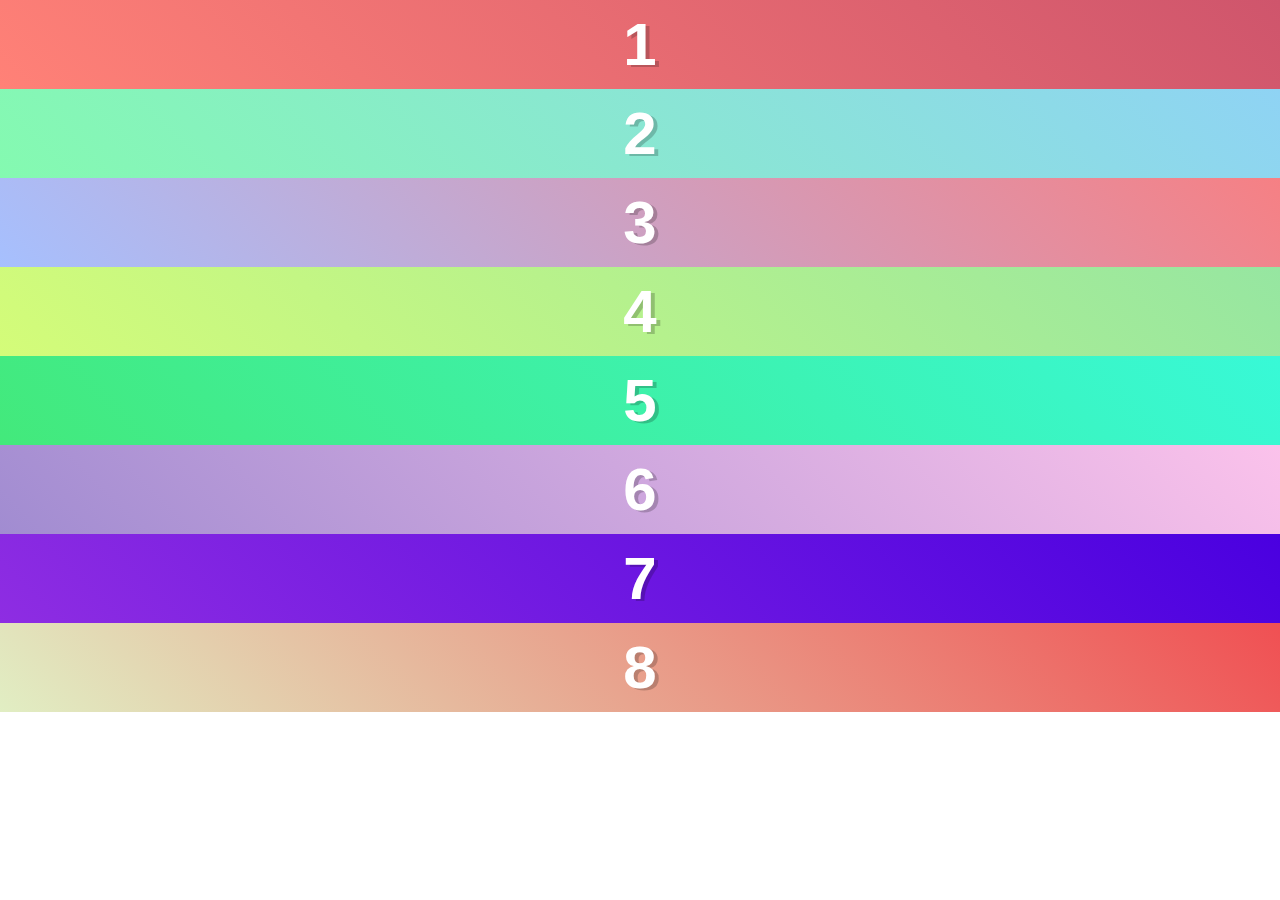
<file: index.html>
<!DOCTYPE html>
<html lang="en">
<head>
    <meta charset="UTF-8">
    <meta name="viewport" content="width=s, initial-scale=1.0">
    <title>CSS Flexbox</title>
    <link rel="stylesheet" href="./styles.css">
</head>
<body>
    <div class="flex-container">
        <div class="flex-item item-1">1</div>
        <div class="flex-item item-2">2</div>
        <div class="flex-item item-3">3</div>
        <div class="flex-item item-4">4</div>
        <div class="flex-item item-5">5</div>
        <div class="flex-item item-6">6</div>
        <div class="flex-item item-7">7</div>
        <div class="flex-item item-8">8</div>
    </div>
</body>
</html>
</file>
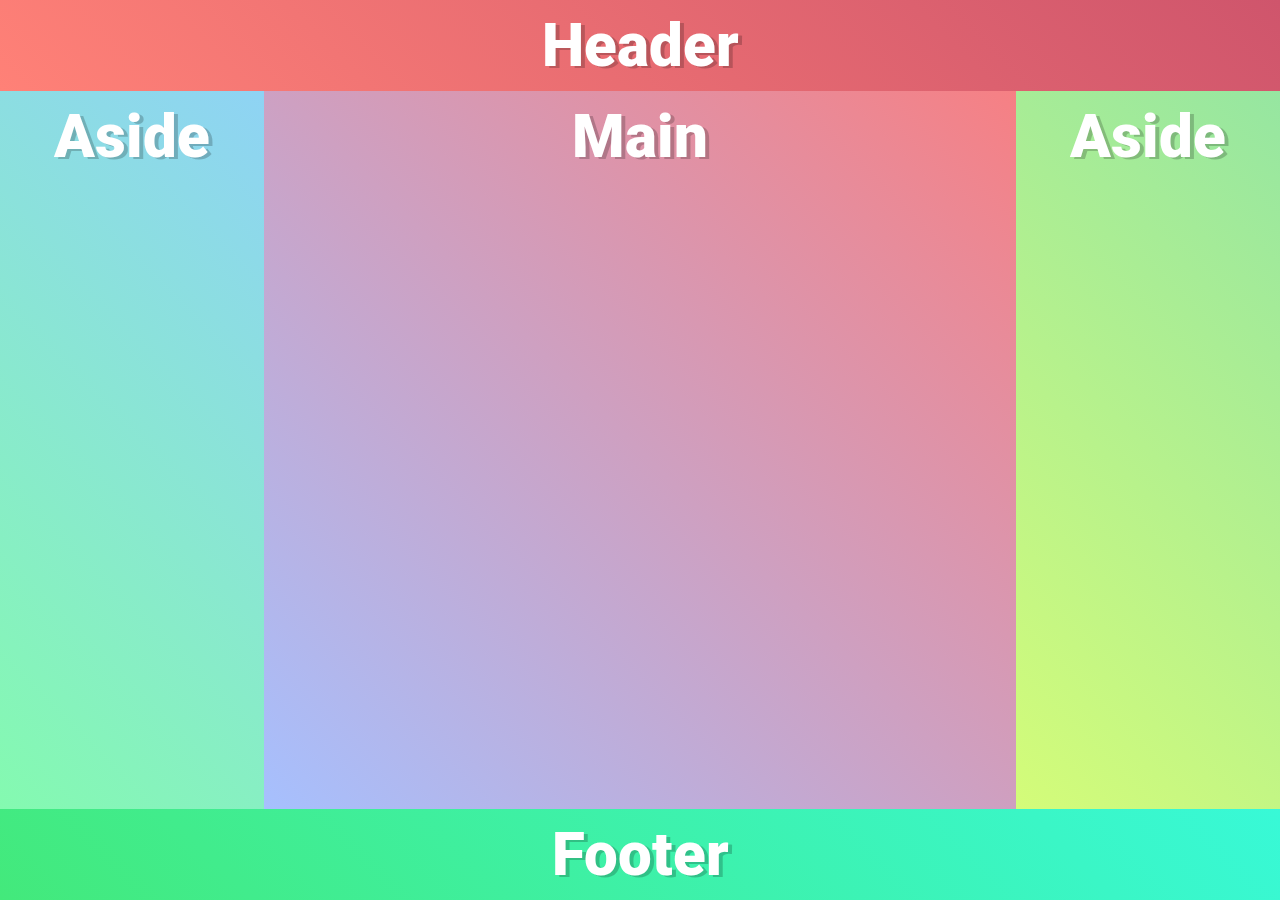
<file: example1.html>
<!DOCTYPE html>
<html lang="en">
  <head>
    <meta charset="utf-8" />
    <title>CSS Flexbox</title>
    <link rel="preconnect" href="https://fonts.gstatic.com">
    <link href="https://fonts.googleapis.com/css2?family=Roboto&display=swap" rel="stylesheet">
    <link rel="stylesheet" href="./styles.css" />
    <link rel="stylesheet" href="./example1.css" />
  </head>
  <body>
    <div class="flex-container">
      <header class="flex-item item-1">Header</header>
      <main>
        <aside class="flex-item item-2">Aside</aside>
        <section class="flex-item item-3">Main</section>
        <aside class="flex-item item-4">Aside</aside>
      </main>
      <footer class="flex-item item-5">Footer</footer>
    </div>
  </body>
</html>
</file>
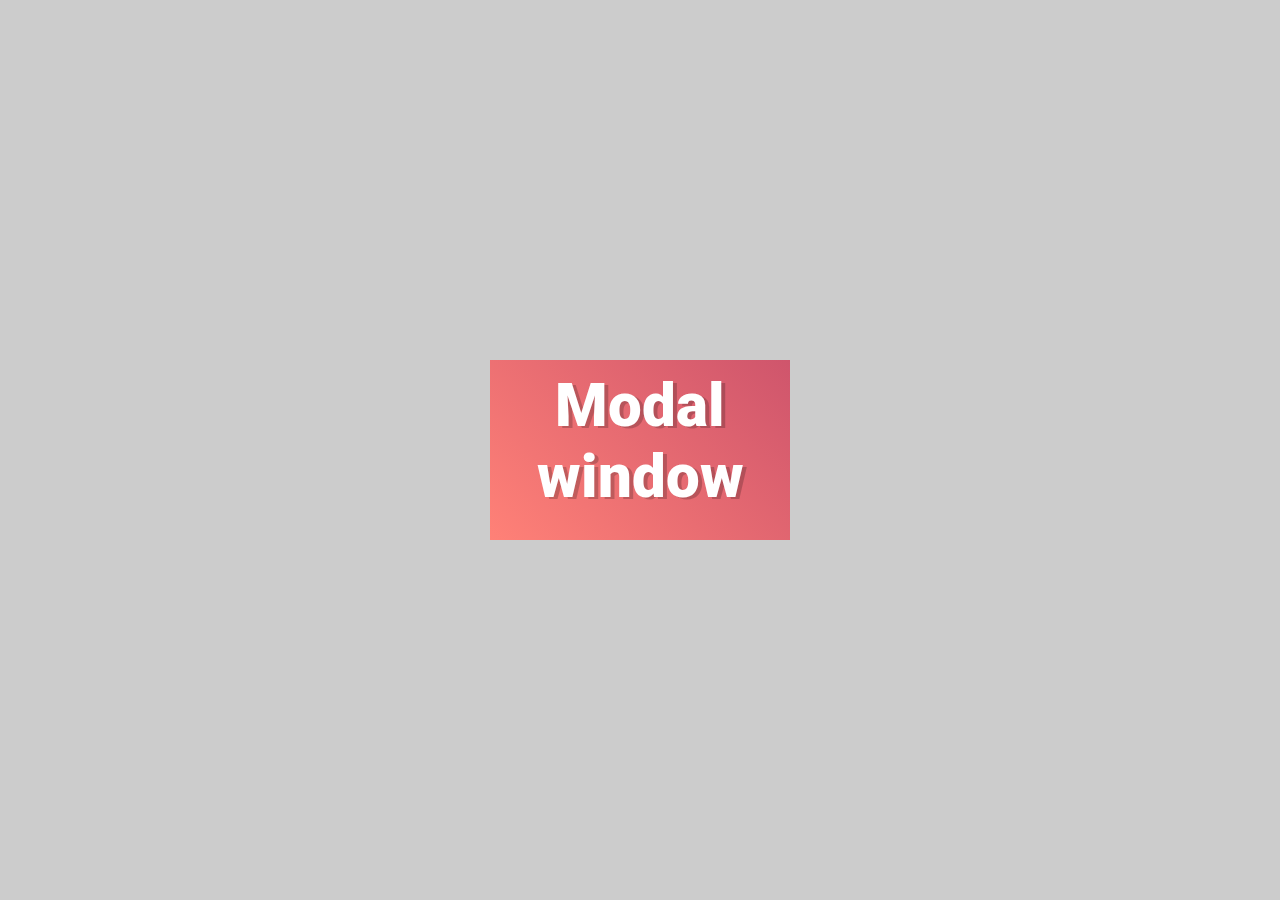
<file: example2.html>
<!DOCTYPE html>
<html lang="en">
  <head>
    <meta charset="utf-8" />
    <title>CSS Flexbox</title>
    <link rel="preconnect" href="https://fonts.gstatic.com">
    <link href="https://fonts.googleapis.com/css2?family=Roboto&display=swap" rel="stylesheet">
    <link rel="stylesheet" href="./styles.css" />
    <link rel="stylesheet" href="./example2.css" />
  </head>
  <body>
    <div class="flex-container">
      <div class="flex-item item-1">Modal window</div>
    </div>
  </body>
</html>
</file>
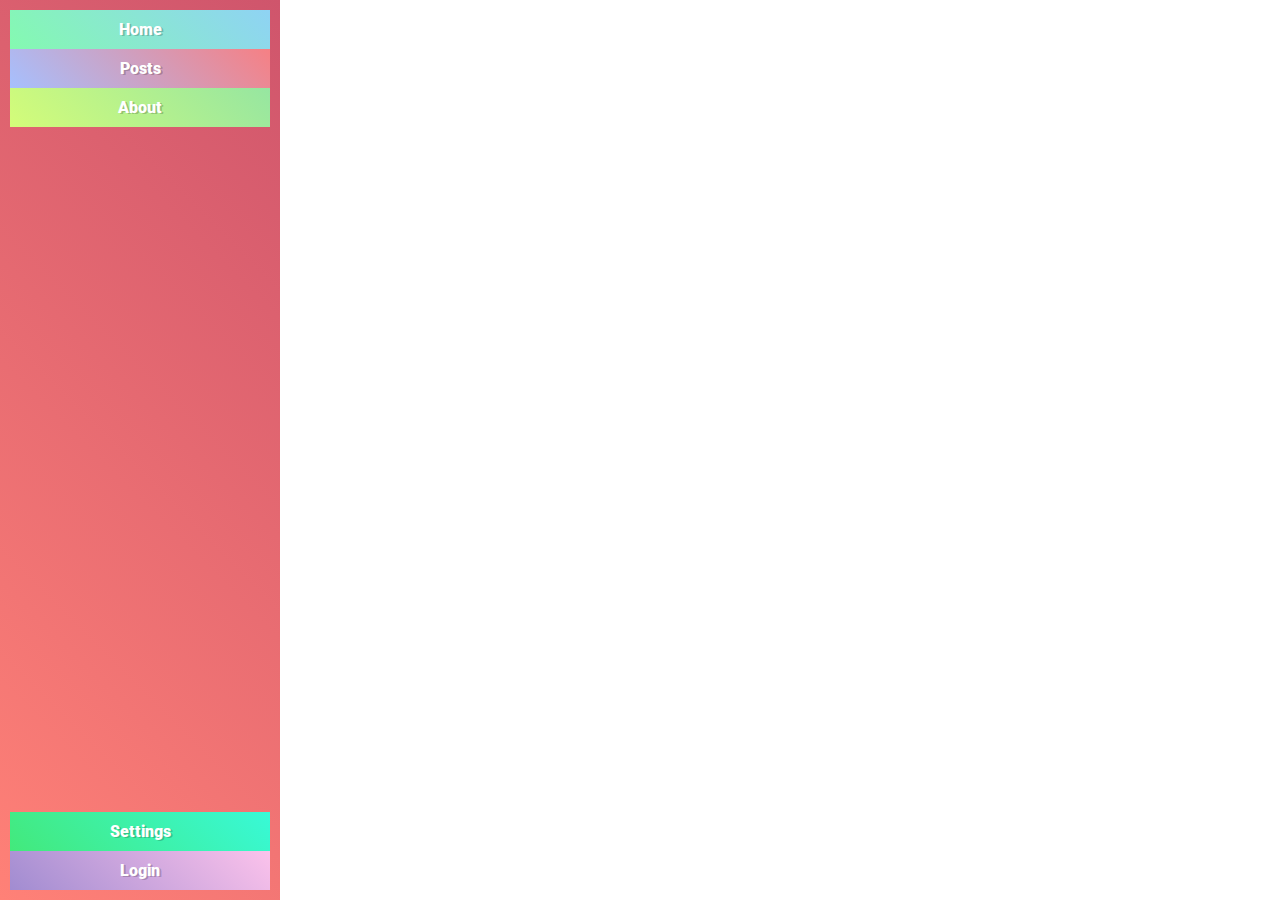
<file: example4.html>
<!DOCTYPE html>
<html lang="en">
  <head>
    <meta charset="utf-8" />
    <title>CSS Flexbox</title>
    <link rel="preconnect" href="https://fonts.gstatic.com">
    <link href="https://fonts.googleapis.com/css2?family=Roboto&display=swap" rel="stylesheet">
    <link rel="stylesheet" href="./styles.css" />
    <link rel="stylesheet" href="./example4.css" />
  </head>
  <body>
    <div class="flex-container">
      <aside class="flex-item item-1">
        <nav>
          <div class="flex-item item-2">Home</div>
          <div class="flex-item item-3">Posts</div>
          <div class="flex-item item-4">About</div>
        </nav>
        <nav>
          <div class="flex-item item-5">Settings</div>
          <div class="flex-item item-6">Login</div>
        </nav>
      </aside>
    </div>
  </body>
</html>
</file>
<file: styles.css>
/* Base styles */
* {
    margin: 0;
    padding: 0;
    box-sizing: border-box;
  }
  
  .flex-item {
    padding: 10px;
    font: 900 60px "Roboto", sans-serif;
    color: #fff;
    text-align: center;
    text-shadow: 4px 2px 0 rgba(0, 0, 0, 0.2);
  }
  
  .item-1 {
    background-image: linear-gradient(45deg, #ff8177, #cf556c);
  }
  
  .item-2 {
    background: linear-gradient(45deg, #84fab0, #8fd3f4);
  }
  
  .item-3 {
    background: linear-gradient(45deg, #a6c0fe, #f68084);
  }
  
  .item-4 {
    background: linear-gradient(45deg, #d4fc79, #96e6a1);
  }
  
  .item-5 {
    background: linear-gradient(45deg, #43e97b, #38f9d7);
  }
  
  .item-6 {
    background: linear-gradient(45deg, #a18cd1, #fbc2eb);
  }
  
  .item-7 {
    background: linear-gradient(45deg, #8e2de2, #4a00e0);
  }
  
  .item-8 {
    background: linear-gradient(45deg, #e1eec3, #f05053);
  }
  
  
  .navigation {
    display: flex;
    flex-direction: column;
    align-items: center;
    justify-content: center;
    min-height: 100vh;
    gap: 1rem;
  }
  
  .navigation li {
    list-style-type: none;
  }
  
  .navigation li a {
    display: block;
    min-width: 240px;
    border-radius: 2px;
    text-decoration: none;
    font-size: 18px;
    text-shadow: 2px 1px 0 rgba(0, 0, 0, 0.2);
  }
</file>
<file: example1.css>
.flex-container {
    display: flex;
    flex-direction: column;
    min-height: 100vh;
  }
  
  main {
    display: flex;
    flex: 1
  }
  
  @media screen and (max-width: 650px) {
    main {
      flex-direction: column;
    }
  
    section {
      order: -1;
    }
  }
  
  aside {
    flex: 1;
  }
  
  section {
    flex: 3;
  }
</file>
<file: example2.css>
/* Base styles */
.flex-container {
    position: fixed;
    top: 0;
    right: 0;
    bottom: 0;
    left: 0;
    background-color: rgba(0,0,0,0.2);
  }
  
  .flex-item {
    width: 300px;
    min-height: 180px;
  }
  
  /* Custom styles */
  .flex-container {
    display: flex;
    justify-content: center;
    align-items: center;
  }
</file>
<file: example4.css>
/* Base styles */
.flex-item {
    font-size: 16px;
    text-shadow: 2px 1px 0 rgba(0, 0, 0, 0.2);
  }
  
  /* Custom styles */
  .flex-container {
    display: flex;
    min-height: 100vh;
  }
  
  aside {
    min-width: 280px;
    display: flex;
    flex-direction: column;
    justify-content: space-between;
  }
</file>
